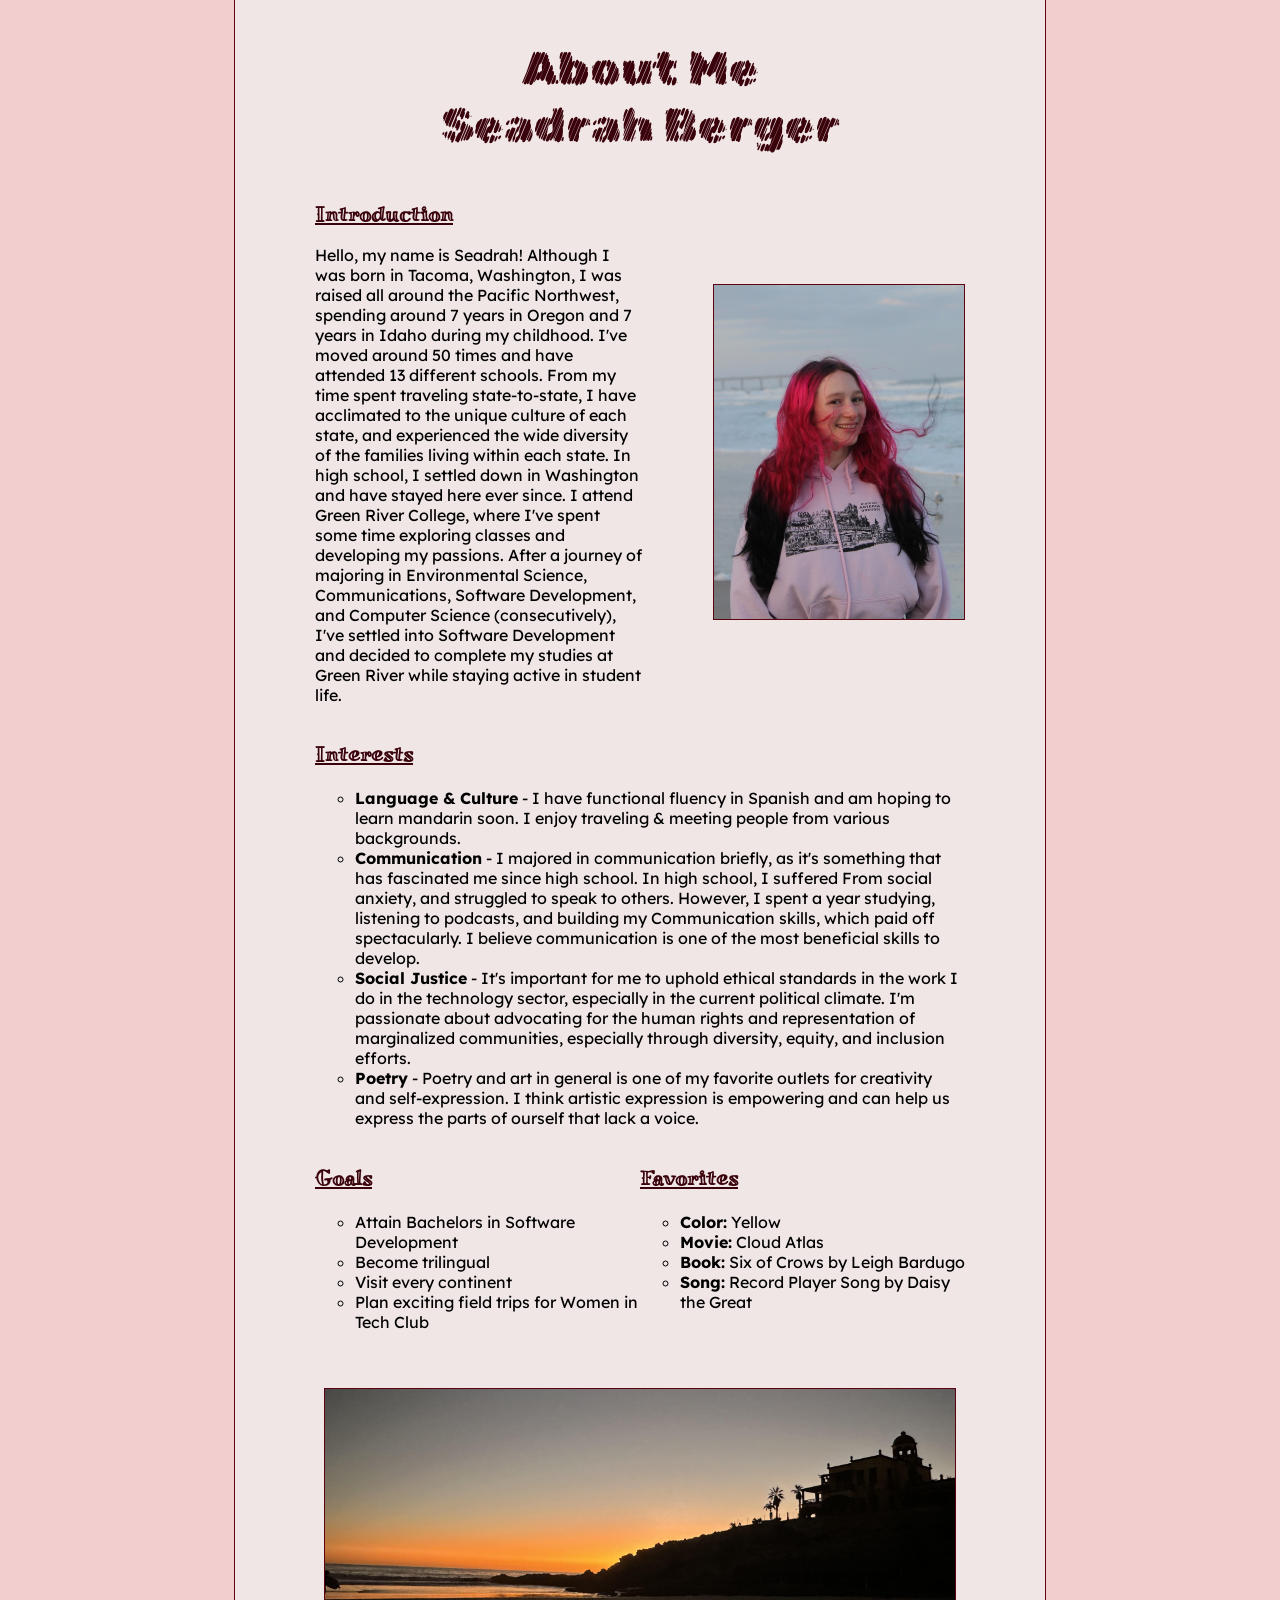
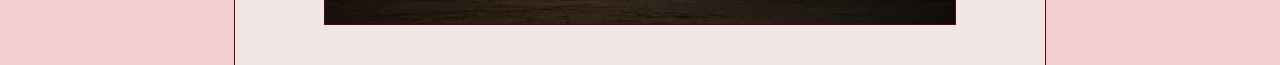
<file: index.html>
<!--
Author: Seadrah Berger
Date: 4/10/2025
File Name: about_me.html

This is the HTML outline for an about me website, which contains information about
my history, preferences, and goals.

-->

<!DOCTYPE html>
<html lang="en">
  <head>
    <meta charset="UTF-8" />
    <meta name="viewport" content="width=device-width, initial-scale=1.0" />
    <link rel="stylesheet" href="css/style.css" />
    <title>About Me</title>

    <!--fonts-->

    <!--Miltonian-->
    <link rel="preconnect" href="https://fonts.googleapis.com" />
    <link rel="preconnect" href="https://fonts.gstatic.com" crossorigin />
    <link
      href="https://fonts.googleapis.com/css2?family=Miltonian&display=swap"
      rel="stylesheet"
    />

    <!--Rubik Marker Hatch-->
    <link rel="preconnect" href="https://fonts.googleapis.com" />
    <link rel="preconnect" href="https://fonts.gstatic.com" crossorigin />
    <link
      href="https://fonts.googleapis.com/css2?family=Rubik+Marker+Hatch&display=swap"
      rel="stylesheet"
    />

    <!--Lexend Deca-->
    <link rel="preconnect" href="https://fonts.googleapis.com" />
    <link rel="preconnect" href="https://fonts.gstatic.com" crossorigin />
    <link
      href="https://fonts.googleapis.com/css2?family=Lexend+Deca:wght@100..900&display=swap"
      rel="stylesheet"
    />
  </head>
  <body>
    <header>
      <h1>
        About Me <br />
        Seadrah Berger
      </h1>
      <img
        class="profile"
        src="img/beach-photo-florida.JPG"
        alt="Seadrah standing on a cloudy beach with her hair blowing in the wind."
        width="250"
      />
      <section class="intro">
        <h2>Introduction</h2>
        <p>
          Hello, my name is Seadrah! Although I was born in Tacoma, Washington,
          I was raised all around the Pacific Northwest, spending around 7 years
          in Oregon and 7 years in Idaho during my childhood. I've moved around
          50 times and have attended 13 different schools. From my time spent
          traveling state-to-state, I have acclimated to the unique culture of
          each state, and experienced the wide diversity of the families living
          within each state. In high school, I settled down in Washington and
          have stayed here ever since. I attend Green River College, where I've
          spent some time exploring classes and developing my passions. After a
          journey of majoring in Environmental Science, Communications, Software
          Development, and Computer Science (consecutively), I've settled into
          Software Development and decided to complete my studies at Green River
          while staying active in student life.
        </p>
      </section>
    </header>
    <section class="interests">
      <h3>Interests</h3>
      <ul>
        <li>
          <strong>Language & Culture</strong> - I have functional fluency in
          Spanish and am hoping to learn mandarin soon. I enjoy traveling &
          meeting people from various backgrounds.
        </li>
        <li>
          <strong>Communication</strong> - I majored in communication briefly,
          as it's something that has fascinated me since high school. In high
          school, I suffered From social anxiety, and struggled to speak to
          others. However, I spent a year studying, listening to podcasts, and
          building my Communication skills, which paid off spectacularly. I
          believe communication is one of the most beneficial skills to develop.
        </li>
        <li>
          <strong>Social Justice</strong> - It's important for me to uphold
          ethical standards in the work I do in the technology sector,
          especially in the current political climate. I'm passionate about
          advocating for the human rights and representation of marginalized
          communities, especially through diversity, equity, and inclusion
          efforts.
        </li>
        <li>
          <strong>Poetry</strong> - Poetry and art in general is one of my
          favorite outlets for creativity and self-expression. I think artistic
          expression is empowering and can help us express the parts of ourself
          that lack a voice.
        </li>
      </ul>
    </section>
    <section class="goals">
      <h3>Goals</h3>
      <ul>
        <li>Attain Bachelors in Software Development</li>
        <li>Become trilingual</li>
        <li>Visit every continent</li>
        <li>Plan exciting field trips for Women in Tech Club</li>
      </ul>
    </section>
    <section class="favorites">
      <h3>Favorites</h3>
      <ul>
        <li><strong>Color:</strong> Yellow</li>
        <li><strong>Movie:</strong> Cloud Atlas</li>
        <li><strong>Book:</strong> Six of Crows by Leigh Bardugo</li>
        <li><strong>Song:</strong> Record Player Song by Daisy the Great</li>
      </ul>
    </section>
    <img
      src="img/beach-photo-mexico.jpg"
      alt="A photo of the beach at sunset, taken 
    in Baja California, Mexico."
      width="630"
      class="end-photo"
    />
  </body>
</html>
</file>
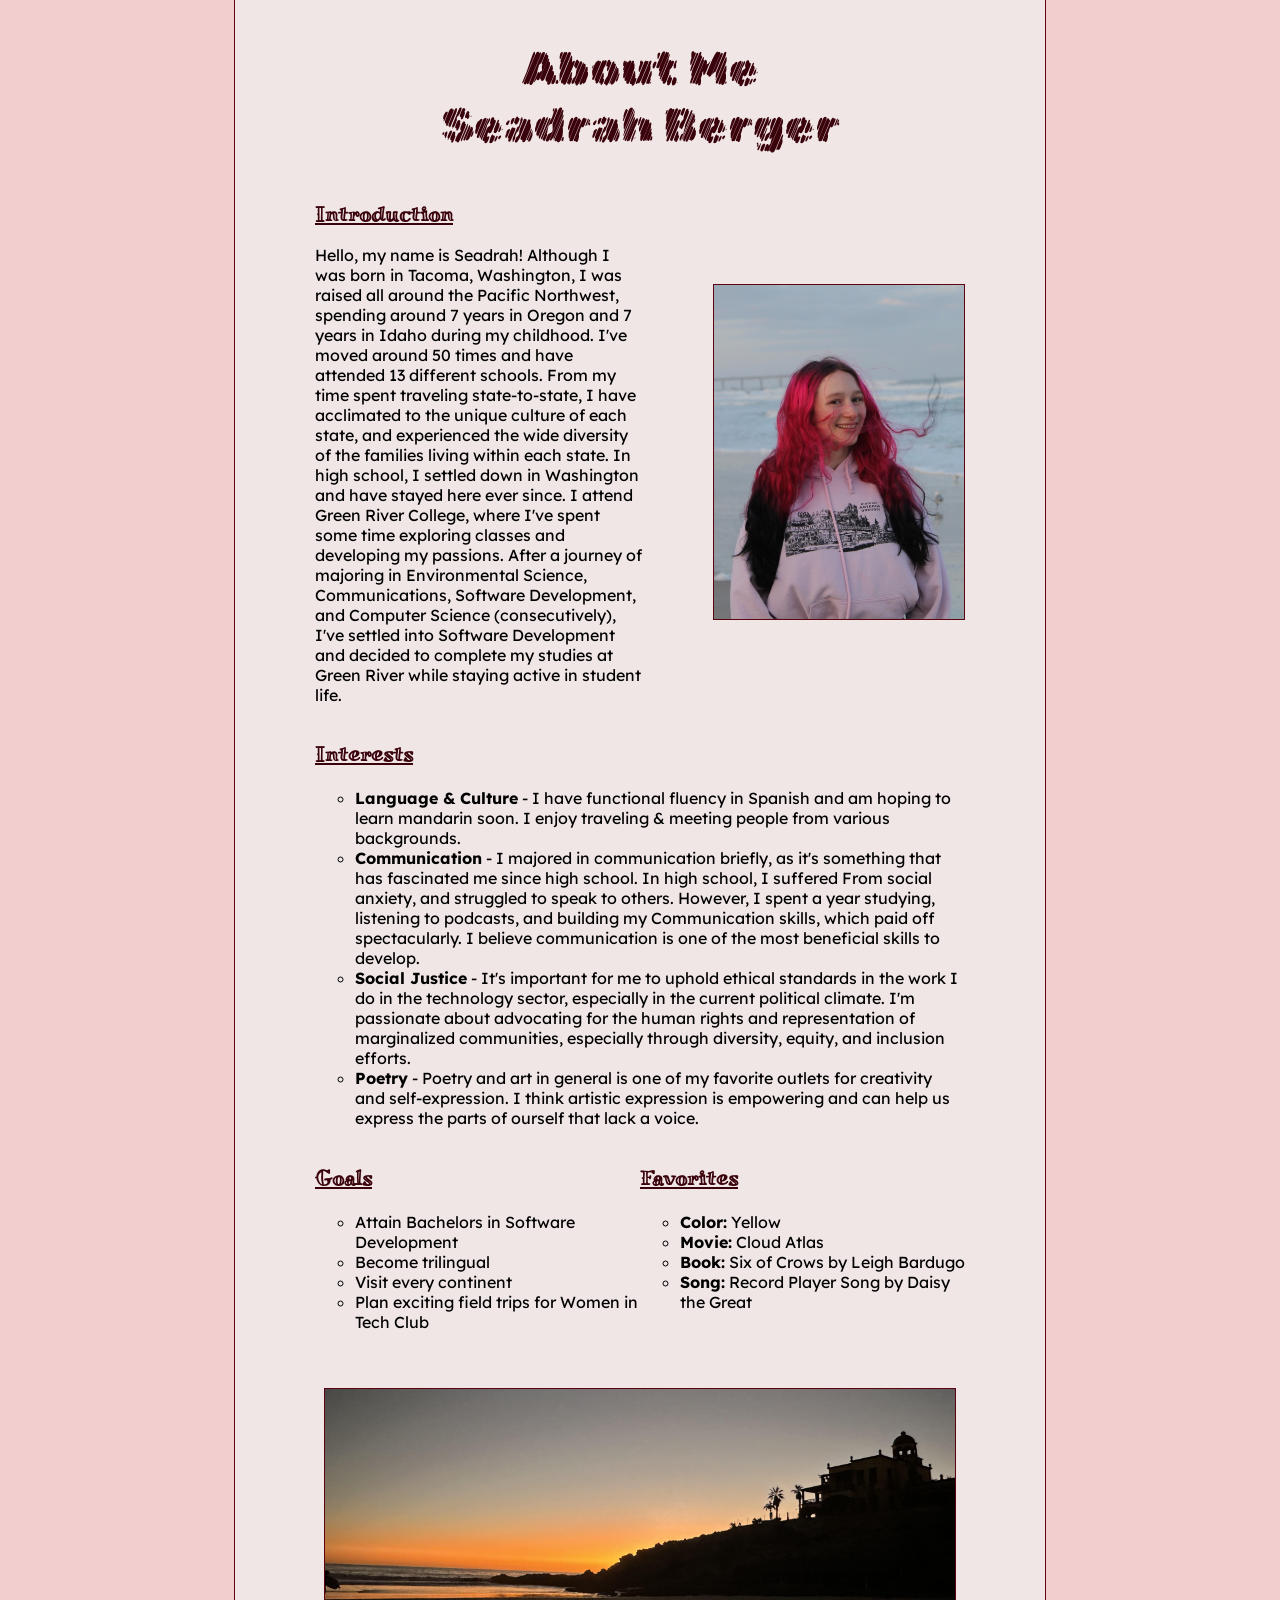
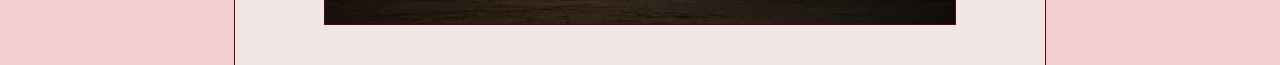
<file: about_me.html>
<!--
Author: Seadrah Berger
Date: 4/10/2025
File Name: about_me.html

This is the HTML outline for an about me website, which contains information about
my history, preferences, and goals.

-->

<!DOCTYPE html>
<html lang="en">
  <head>
    <meta charset="UTF-8" />
    <meta name="viewport" content="width=device-width, initial-scale=1.0" />
    <link rel="stylesheet" href="/css/style.css" />
    <title>About Me</title>

    <!--fonts-->

    <!--Miltonian-->
    <link rel="preconnect" href="https://fonts.googleapis.com" />
    <link rel="preconnect" href="https://fonts.gstatic.com" crossorigin />
    <link
      href="https://fonts.googleapis.com/css2?family=Miltonian&display=swap"
      rel="stylesheet"
    />

    <!--Rubik Marker Hatch-->
    <link rel="preconnect" href="https://fonts.googleapis.com" />
    <link rel="preconnect" href="https://fonts.gstatic.com" crossorigin />
    <link
      href="https://fonts.googleapis.com/css2?family=Rubik+Marker+Hatch&display=swap"
      rel="stylesheet"
    />

    <!--Lexend Deca-->
    <link rel="preconnect" href="https://fonts.googleapis.com" />
    <link rel="preconnect" href="https://fonts.gstatic.com" crossorigin />
    <link
      href="https://fonts.googleapis.com/css2?family=Lexend+Deca:wght@100..900&display=swap"
      rel="stylesheet"
    />
  </head>
  <body>
    <header>
      <h1>
        About Me <br />
        Seadrah Berger
      </h1>
      <img
        class="profile"
        src="/img/beach-photo-florida.JPG"
        alt="Seadrah standing on a cloudy beach with her hair blowing in the wind."
        width="250"
      />
      <section class="intro">
        <h2>Introduction</h2>
        <p>
          Hello, my name is Seadrah! Although I was born in Tacoma, Washington,
          I was raised all around the Pacific Northwest, spending around 7 years
          in Oregon and 7 years in Idaho during my childhood. I've moved around
          50 times and have attended 13 different schools. From my time spent
          traveling state-to-state, I have acclimated to the unique culture of
          each state, and experienced the wide diversity of the families living
          within each state. In high school, I settled down in Washington and
          have stayed here ever since. I attend Green River College, where I've
          spent some time exploring classes and developing my passions. After a
          journey of majoring in Environmental Science, Communications, Software
          Development, and Computer Science (consecutively), I've settled into
          Software Development and decided to complete my studies at Green River
          while staying active in student life.
        </p>
      </section>
    </header>
    <section class="interests">
      <h3>Interests</h3>
      <ul>
        <li>
          <strong>Language & Culture</strong> - I have functional fluency in
          Spanish and am hoping to learn mandarin soon. I enjoy traveling &
          meeting people from various backgrounds.
        </li>
        <li>
          <strong>Communication</strong> - I majored in communication briefly,
          as it's something that has fascinated me since high school. In high
          school, I suffered From social anxiety, and struggled to speak to
          others. However, I spent a year studying, listening to podcasts, and
          building my Communication skills, which paid off spectacularly. I
          believe communication is one of the most beneficial skills to develop.
        </li>
        <li>
          <strong>Social Justice</strong> - It's important for me to uphold
          ethical standards in the work I do in the technology sector,
          especially in the current political climate. I'm passionate about
          advocating for the human rights and representation of marginalized
          communities, especially through diversity, equity, and inclusion
          efforts.
        </li>
        <li>
          <strong>Poetry</strong> - Poetry and art in general is one of my
          favorite outlets for creativity and self-expression. I think artistic
          expression is empowering and can help us express the parts of ourself
          that lack a voice.
        </li>
      </ul>
    </section>
    <section class="goals">
      <h3>Goals</h3>
      <ul>
        <li>Attain Bachelors in Software Development</li>
        <li>Become trilingual</li>
        <li>Visit every continent</li>
        <li>Plan exciting field trips for Women in Tech Club</li>
      </ul>
    </section>
    <section class="favorites">
      <h3>Favorites</h3>
      <ul>
        <li><strong>Color:</strong> Yellow</li>
        <li><strong>Movie:</strong> Cloud Atlas</li>
        <li><strong>Book:</strong> Six of Crows by Leigh Bardugo</li>
        <li><strong>Song:</strong> Record Player Song by Daisy the Great</li>
      </ul>
    </section>
    <img
      src="/img/beach-photo-mexico.jpg"
      alt="A photo of the beach at sunset, taken 
    in Baja California, Mexico."
      width="630"
      class="end-photo"
    />
  </body>
</html>
</file>
<file: css/style.css>
/* 
Author: Seadrah Berger
Date: 4/10/2025
File Name: style.css

This CSS styles my about me page. It lays out items in a grid and uses colors such as
red, white and pink to create contrast, alongside 3 different fonts. */

html {
  background-color: rgb(243, 206, 206);
}

body {
  display: grid;
  border-left: 1px solid #5c0410;
  border-right: 1px solid #5c0410;
  width: 650px;
  margin: auto;
  font-family: Lexend Deca;
  padding: 40px 80px;
  background-color: #f0e6e6;
  grid-template-columns: 1fr 1fr 1fr 1fr;
  grid-template-areas:
    "head head head head"
    "int int int int"
    "goal goal fav fav"
    "en en en en";
}

.interests {
  grid-area: int;
}

.goals {
  grid-area: goal;
}

.favorites {
  grid-area: fav;
}

header {
  max-width: 650px;
  display: grid;
  grid-area: head;
  grid-template-columns: auto 0.5fr;
  grid-column-gap: 70px;
  grid-row-gap: 30px;
  grid-template-areas:
    "ab ab"
    "intro img";
}

.end-photo {
  grid-area: en;
  border: 1px solid #5c0410;
  margin: auto;
  margin-top: 40px;
}

header h1 {
  grid-area: ab;
  margin: auto;
  font-family: Rubik Marker Hatch;
  text-align: center;
  font-weight: 200;
  font-size: 3em;
  color: #3a020a;
}

ul {
  list-style-type: circle;
}

h2,
h3 {
  font-family: Miltonian;
  text-decoration: underline;
  color: #3a020a;
  font-size: 1.3em;
}

.profile {
  grid-area: img;
  align-self: center;
  border: 1px solid #5c0410;
}

.intro {
  grid-area: intro;
}
</file>
